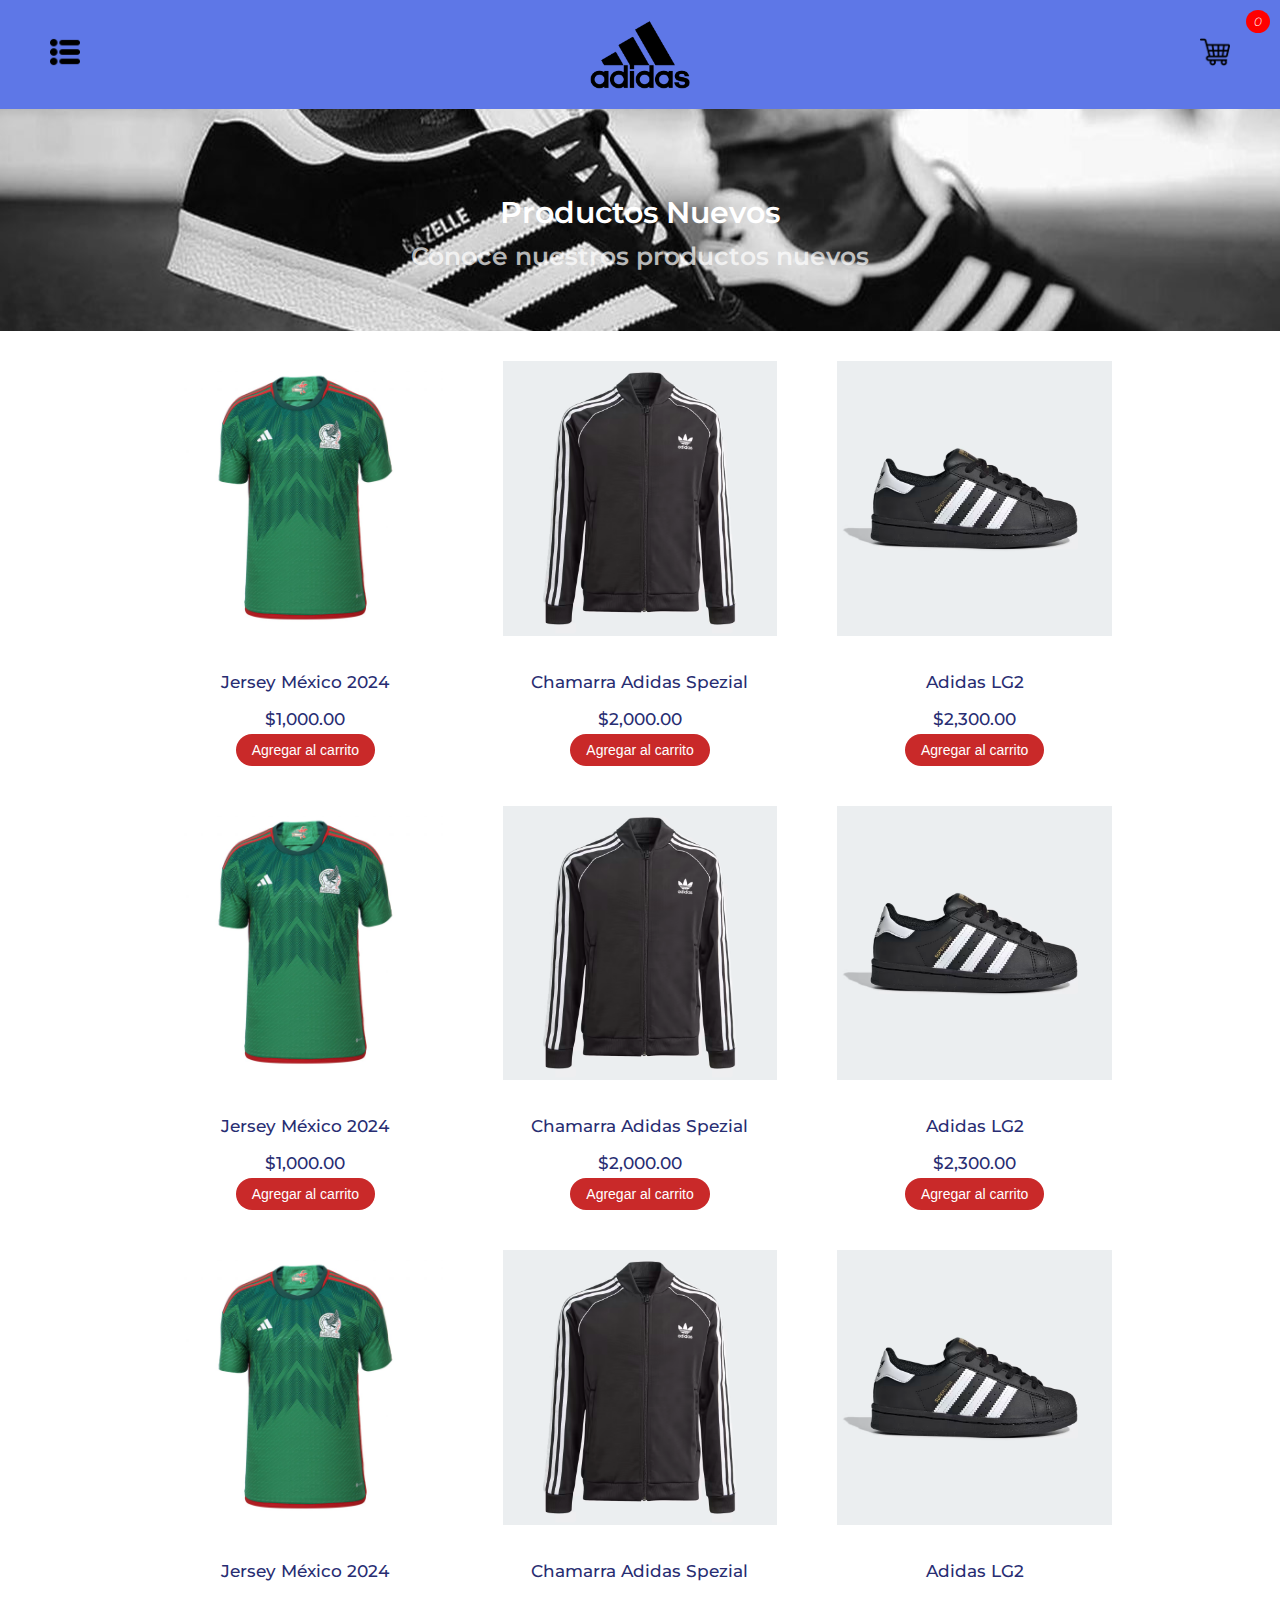
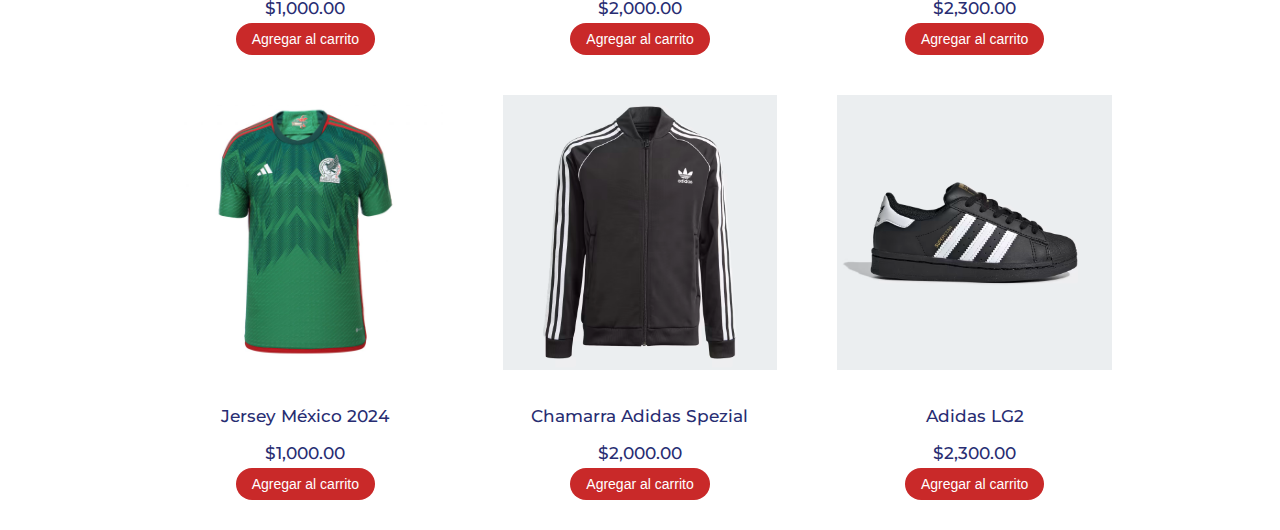
<file: index.html>
<!DOCTYPE html>
<html lang="es">
<head>
    <meta charset="UTF-8">
    <meta name="viewport" content="width=device-width, initial-scale=1.0">
    <link rel="preconnect" href="https://fonts.googleapis.com">
    <link rel="preconnect" href="https://fonts.gstatic.com" crossorigin>
    <link href="https://fonts.googleapis.com/css2?family=Montserrat:ital,wght@0,100..900;1,100..900&family=Poppins:ital,wght@0,100;0,200;0,300;0,400;0,500;0,600;0,700;0,800;0,900;1,100;1,200;1,300;1,400;1,500;1,600;1,700;1,800;1,900&family=Raleway:ital,wght@0,100..900;1,100..900&family=Roboto:ital,wght@0,100;0,300;0,400;0,500;0,700;0,900;1,100;1,300;1,400;1,500;1,700;1,900&family=Sedan:ital@0;1&display=swap" rel="stylesheet">
    <link rel="stylesheet" href="styles/main.css">
    <script src="js/functions.js" async></script>
    <title>Tienda Adidas</title>
</head>
<body>
    <header class="header">
        <i class="header__icon" id="menu-toggle"><img src="img/menu.png" alt="Icono Menu" width="25"></i>
        <img src="img/Adidas_Logo.png" alt="Logo Adidas" class="header__logo" width="100">
        <div class="cart__icon-container">
            <i class="header__icon" id="cart-toggle">
                <img src="img/carrito.png" alt="Icono Carrito" width="30">
                <span class="cart__badge">0</span>
            </i>
        </div>
    </header>
    
    <main>
        <section class="banner banner--container">
            <h2 class="banner__title">Productos Nuevos</h2>
            <p class="banner__description">Conoce nuestros productos nuevos</p>
        </section>

        <section class="menu">
            <div class="menu__content">
                <h2 class="menu__title">MENU</h2>
                <i id="menu-close"><img src="img/x.svg" class="menu__close-icon" alt="Icono Cerrar" width="25"></i>
                <div class="menu__list">
                    <ul>
                        <li><a href="#">Productos</a></li>
                        <li><a href="#">Servicios</a></li>
                        <li><a href="#">Contacto</a></li>
                    </ul>
                </div>
            </div>
        </section>
        

        <section class="products products--container">
            <article>
                <img src="img/jersey-mexico.jpg" alt="Jersey de Mexico" width="300">
                <h3>Jersey México 2024</h3>
                <p>$1,000.00</p>
                <button class="add-to-cart">Agregar al carrito</button>
            </article>

            <article>
                <img src="img/chamarra.jpg" alt="Chamarra Adidas de Hombre" width="300">
                <h3>Chamarra Adidas Spezial</h3>
                <p>$2,000.00</p>
                <button class="add-to-cart">Agregar al carrito</button>
            </article>

            <article>
                <img src="img/Tenis.jpg" alt="Tenis Adidas" width="300">
                <h3>Adidas LG2</h3>
                <p>$2,300.00</p>
                <button class="add-to-cart">Agregar al carrito</button>
            </article>

            <article>
                <img src="img/jersey-mexico.jpg" alt="Jersey de Mexico" width="300">
                <h3>Jersey México 2024</h3>
                <p>$1,000.00</p>
                <button class="add-to-cart">Agregar al carrito</button>
            </article>

            <article>
                <img src="img/chamarra.jpg" alt="Chamarra Adidas de Hombre" width="300">
                <h3>Chamarra Adidas Spezial</h3>
                <p>$2,000.00</p>
                <button class="add-to-cart">Agregar al carrito</button>
            </article>

            <article>
                <img src="img/Tenis.jpg" alt="Tenis Adidas" width="300">
                <h3>Adidas LG2</h3>
                <p>$2,300.00</p>
                <button class="add-to-cart">Agregar al carrito</button>
            </article>
            
            <article>
                <img src="img/jersey-mexico.jpg" alt="Jersey de Mexico" class="product__image" width="300" >
                <h3>Jersey México 2024</h3>
                <p>$1,000.00</p>
                <button class="add-to-cart">Agregar al carrito</button>
            </article>

            <article>
                <img src="img/chamarra.jpg" alt="Chamarra Adidas de Hombre" class="product__image" width="300">
                <h3>Chamarra Adidas Spezial</h3>
                <p>$2,000.00</p>
                <button class="add-to-cart">Agregar al carrito</button>
            </article>

            <article>
                <img src="img/Tenis.jpg" alt="Tenis Adidas" class="product__image" width="300">
                <h3>Adidas LG2</h3>
                <p>$2,300.00</p>
                <button class="add-to-cart">Agregar al carrito</button>
            </article>
            <article>
                <img src="img/jersey-mexico.jpg" alt="Jersey de Mexico" class="product__image" width="300">
                <h3>Jersey México 2024</h3>
                <p>$1,000.00</p>
                <button class="add-to-cart">Agregar al carrito</button>
            </article>

            <article>
                <img src="img/chamarra.jpg" alt="Chamarra Adidas de Hombre" class="product__image" width="300">
                <h3>Chamarra Adidas Spezial</h3>
                <p>$2,000.00</p>
                <button class="add-to-cart">Agregar al carrito</button>
            </article>

            <article>
                <img src="img/Tenis.jpg" alt="Tenis Adidas" class="product__image" width="300">
                <h3>Adidas LG2</h3>
                <p>$2,300.00</p>
                <button class="add-to-cart">Agregar al carrito</button>
            </article>

        </section>

        <section class="cart cart--container">
            <h2 class="cart__title">CARRITO</h2>
            <i id="cart-close"><img src="img/x.svg" class="cart__close-icon" alt="Icono Cerrar" width="25"></i> 
            <div class="cart__item">
            </div>
        </section>
    </main>
</body>
</html>
</file>
<file: styles/main.css>
.products img {
  width: 100%;
  max-width: 300px;
  margin-bottom: 15px;
}

@media (max-width: 820px) {
  .header {
    padding: 15px;
  }
  .header > img {
    width: 60px;
  }
  .header i {
    width: 30px;
  }
  .products {
    grid-template-columns: repeat(auto-fit, minmax(200px, 1fr));
  }
  .products img {
    width: 150px;
  }
  .cart {
    width: 400px;
    top: 80px;
  }
}
@media (max-width: 480px) {
  .banner {
    padding: 30px;
  }
  .banner h2 {
    font-size: 18px;
  }
  .banner p {
    font-size: 16px;
  }
  .products {
    grid-template-columns: 1fr;
    padding: 10px;
  }
  .products img {
    max-width: 200px;
    margin-bottom: 10px;
  }
  .products h3,
  .products p {
    padding: 0 10px;
  }
  .cart {
    width: 100%;
    box-shadow: none;
  }
  .cart h2 {
    padding: 15px 0;
  }
  .cart .cart__item {
    flex-direction: column;
    align-items: center;
  }
  .cart .cart__item img {
    width: 100px;
  }
  .cart .cart__item p {
    margin: 0;
  }
}
body {
  width: 100%;
  font-size: 15px;
  font-weight: 300;
  color: #282d72;
  font-family: "Montserrat", Arial, Helvetica, sans-serif;
  margin: 0;
}
body img {
  width: 100px;
}

.header {
  width: 100%;
  padding: 20px 50px;
  background-color: #5e77e7;
  display: flex;
  justify-content: space-between;
  align-items: center;
  box-sizing: border-box;
  z-index: 100;
}
.header__icon {
  width: 30px;
  cursor: pointer;
  display: inline-block;
}
.header__icon img {
  width: 100%;
}

.products {
  width: 80%;
  margin: 0 auto;
  padding: 20px;
  box-sizing: border-box;
  display: grid;
  grid-template-columns: repeat(auto-fill, minmax(250px, 1fr));
  gap: 20px;
}
.products article {
  cursor: pointer;
  text-align: center;
  padding: 10px 20px;
  border: none;
  border-radius: 5px;
  text-align: center;
}
.products h3 {
  font-weight: 500;
  font-size: 17px;
  margin-bottom: 5px;
}
.products p {
  font-weight: 500;
  font-size: 17px;
  margin-bottom: 5px;
}
.products .add-to-cart {
  background-color: #c92929;
  color: #fff;
  border: none;
  padding: 8px 16px;
  font-size: 14px;
  cursor: pointer;
  transition: background-color 0.3s ease;
  border-radius: 20px;
  cursor: pointer;
  transition: transform 0.2s ease;
}
.products .add-to-cart:hover {
  background-color: #cc0000;
}
.products .add-to-cart:hover {
  transform: scale(1.1);
}

.banner {
  width: 100%;
  padding: 60px 0;
  text-align: center;
  background-image: url("../img/banner.jpg");
  background-repeat: no-repeat;
  background-size: cover;
  color: #fff;
  background-position-y: 60%;
  box-sizing: border-box;
}
.banner__title {
  font-weight: 600;
  font-size: 30px;
  margin-bottom: 10px;
}
.banner__description {
  margin: 0 auto;
  font-size: 25px;
  font-weight: 600;
  opacity: 0.7;
}

.menu {
  width: 250px;
  height: 100%;
  background-color: #fff;
  position: fixed;
  display: flex;
  top: 0;
  left: -100%;
  z-index: 100;
  transition: left 0.5s ease;
}
.menu--open {
  left: 0;
}
.menu__close-icon {
  position: absolute;
  top: 10px;
  right: 10px;
  width: 25px;
  padding: 0.75rem 0.75rem;
  cursor: pointer;
  transition: transform 0.2s ease;
}
.menu__close-icon:hover {
  transform: scale(1.5);
}
.menu__list {
  list-style-type: none;
  padding: 0;
  margin: 0;
}
.menu__list ul {
  padding: 0;
  margin: 0;
}
.menu__list li {
  padding: 10px;
  border-bottom: 1px solid #ccc;
}
.menu__list li a {
  text-decoration: none;
  color: #333;
  font-size: 18px;
}
.menu__list li a:hover {
  color: #ff0000;
}
.menu__title {
  display: block;
  width: 100%;
  text-align: center;
}

.cart {
  width: 100%;
  max-width: 450px;
  background-color: #fff;
  font-family: "Montserrat", Arial, Helvetica, sans-serif;
  padding: 25px;
  box-sizing: border-box;
  position: fixed;
  right: -100%;
  top: 100px;
  bottom: 0;
  overflow-y: auto;
  box-shadow: -19px -1px 22px -15px rgba(0, 0, 0, 0.3);
  z-index: 99;
  transition: right 0.5s ease;
}
.cart--open {
  right: 0;
}
.cart__title {
  text-align: center;
  font-size: 20px;
  font-weight: 600;
  padding: 25px 0;
  box-sizing: border-box;
}
.cart__item {
  border-bottom: 1px solid #333;
  display: flex;
  justify-content: space-between;
  align-items: center;
  padding: 15px;
  box-sizing: border-box;
}
.cart__item img {
  width: 15%;
}
.cart__item p:nth-child(3) {
  font-weight: 300;
}
.cart__item .cart__item-delete-icon {
  width: 20px;
  cursor: pointer;
  transition: transform 0.2s ease;
}
.cart__item .cart__item-delete-icon:hover {
  transform: scale(1.1);
}

.cart__badge {
  position: absolute;
  top: 10px;
  right: 10px;
  background-color: red;
  color: white;
  padding: 4px 8px;
  border-radius: 50%;
  font-size: 12px;
}

.cart__close-icon {
  position: absolute;
  top: 10px;
  right: 10px;
  width: 25px;
  padding: 1rem;
  cursor: pointer;
  transition: transform 0.2s ease;
}
.cart__close-icon:hover {
  transform: scale(1.5);
}

.toggle--menu, .toggle--cart {
  cursor: pointer;
}

.cart__item-delete-icon {
  width: 250px;
  cursor: pointer;
  transition: transform 0.2s ease;
}
.cart__item-delete-icon:hover {
  transform: scale(1.1);
}/*# sourceMappingURL=main.css.map */
</file>
